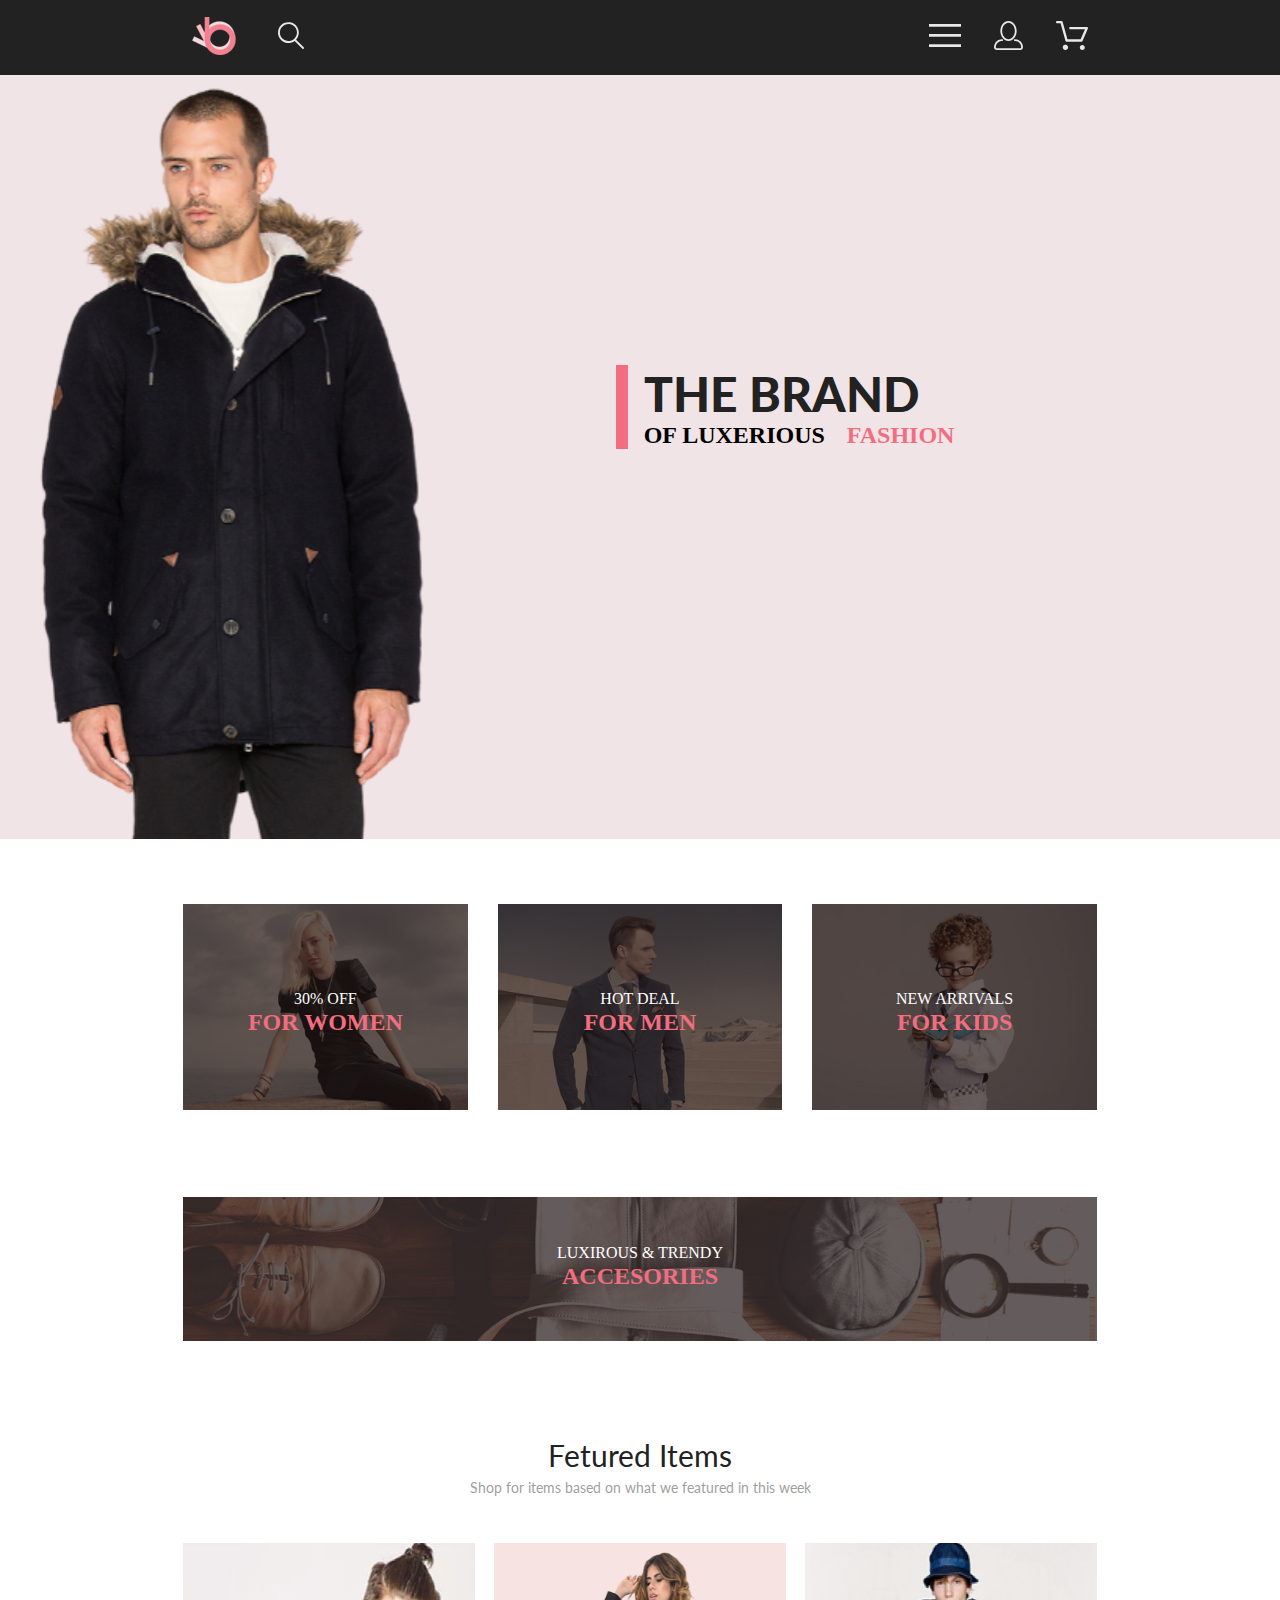
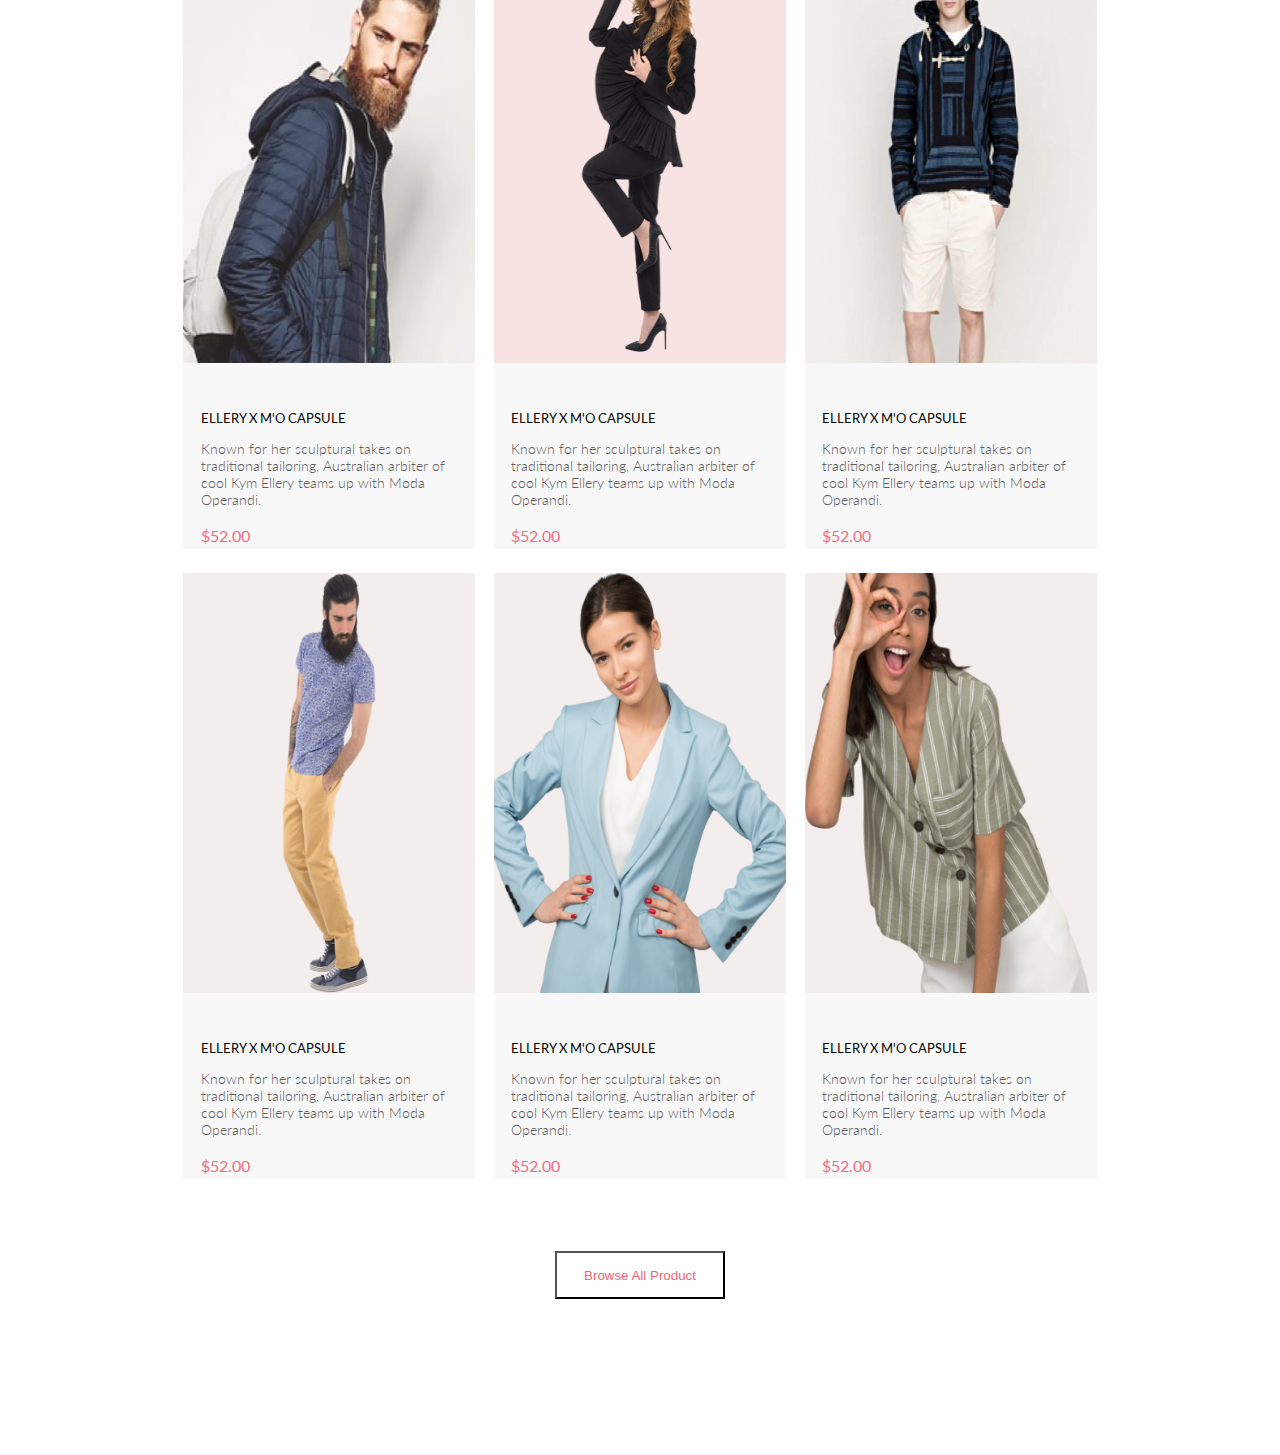
<file: dz8/index.html>
<!DOCTYPE html>
<html lang="en">
<head>
    <link href="https://fonts.googleapis.com/css2?family=Lato:wght@300;400;700;900&display=swap" rel="stylesheet">
    <meta charset="UTF-8">
    <meta name="viewport" content="width=device-width, initial-scale=1.0">
    <title>BRAND</title>
    <link rel="stylesheet" href="style.css">
</head>
<body>
    <div class="top">
        <header class="header">
            <div class="logo_and_quest">
                <a class="log" href="#">
                    <img src="img/logo_header.svg" alt="logo" class="logo">
                </a>
                <a class="q" href="#">
                    <img src="img/quest.svg" alt="quest" class="quest">
                </a>    
            </div>
            <nav class="menu_header">    
                <a class="menu" href="#">
                    <img src="img/menu.svg" alt="button_menu" class="button_menu">
                </a>
                <a class="regictr" href="#">
                    <img src="img/reg.svg" alt="button_reg" class="button_reg">
                </a>
                <a class="cart" href="#">
                    <img src="img/cart.svg" alt="button_cart" class="button_cart">
                </a>
            </nav>
        </header>     
        <section class="poster">
            <div class="post">
                <img src="img/poster.svg" alt="poster" class="photo_poster">
            </div>
            <div class="info_poster">
                <!-- <div class="text_poster"> -->
                <h1 class="title_poster">THE BRAND</h1>
                <h2 class="text1_poster">OF LUXERIOUS <span class="text2_poster"> FASHION</span> </h2>
                <!-- </div> -->
            </div>
        </section>
        <div class="basic_block">
            <section class="block_center">
                <article class="block_item">
                    <img  src="img/for_women.jpg" alt="for_women" class="img_item">
                    <div class="content_item">
                        <a class="for_women" href="#">
                            <p class="text_item">30% OFF</p>
                            <h3 class="title_item">FOR WOMEN</h3> 
                        </a>
                    </div>
                </article>
                <article class="block_item">
                    <img  src="img/for_men.jpg" alt="for_men" class="img_item">
                    <div class="content_item">
                        <a class="for_men" href="#">
                            <p class="text_item">HOT DEAL</p>
                            <h3 class="title_item">FOR MEN</h3> 
                        </a>
                    </div>
                </article>
                <article class="block_item">
                    <img  src="img/for_kids.jpg" alt="for_kids" class="img_item">
                    <div class="content_item">
                        <a class="for_kids" href="#">
                            <p class="text_item">NEW ARRIVALS</p>
                            <h3 class="title_item">FOR KIDS</h3> 
                        </a>
                    </div>
                </article>
                <article class="block_item big_item">
                    <img  src="img/acces.jpg" alt="for_acces" class="img_item">
                    <div class="content_item big_i">
                        <a class="acces" href="#">
                            <p class="text_item">LUXIROUS & TRENDY</p>
                            <h3 class="title_item">ACCESORIES</h3> 
                        </a>
                    </div>
                </article>
            </section>    
            <div class="products_block">
                <h2 class="title_products">Fetured Items</h2>
                <p class="text_products">Shop for items based on what we featured in this week</p> 
                <div class="products">
                    <section class="product_box">
                        <div class="p_box_1">
                            <img src="img/p1.png" alt="product" class="product_img">
                            <a href="#" class="catalog_basket">
                                <div class="columns-catalog_item item">
                                    <div class="item_logo"><img src="img/cart.svg"></div>
                                </div>
                                <p>Add to Cart</p>
                            </a>
                        </div>
                        <div class="p_box_2">
                            <a href="#" class="box_link">ELLERY X M'O CAPSULE</a>
                            <p class="product_text">Known for her sculptural takes on traditional tailoring, Australian arbiter of cool Kym Ellery teams up with Moda Operandi.</p>
                            <p class="product_price">$52.00</p> 
                        </div>    
                    </section>
                   
                    <section class="product_box">
                        <div class="p_box_1">
                            <img src="img/p2.png" alt="product" class="product_img">
                            <a href="#" class="catalog_basket">
                                <div class="columns-catalog_item item">
                                    <div class="item_logo"><img src="img/cart.svg"></div>
                                </div>
                                <p>Add to Cart</p>
                            </a>
                        </div>    
                        <div class="p_box_2">
                            <a href="#" class="box_link">ELLERY X M'O CAPSULE</a>
                            <p class="product_text">Known for her sculptural takes on traditional tailoring, Australian arbiter of cool Kym Ellery teams up with Moda Operandi.</p>
                            <p class="product_price">$52.00</p>     
                        </div>    
                    </section>
    
                    <section class="product_box">
                        <div class="p_box_1">
                            <img src="img/p3.png" alt="product" class="product_img">
                            <a href="#" class="catalog_basket">
                                <div class="columns-catalog_item item">
                                    <div class="item_logo"><img src="img/cart.svg"></div>
                                </div>
                                <p>Add to Cart</p>
                            </a>
                        </div>    
                        <div class="p_box_2">
                            <a href="#" class="box_link">ELLERY X M'O CAPSULE</a>
                            <p class="product_text">Known for her sculptural takes on traditional tailoring, Australian arbiter of cool Kym Ellery teams up with Moda Operandi.</p>
                            <p class="product_price">$52.00</p> 
                        </div>       
                    </section>
    
                    <section class="product_box">
                        <div class="p_box_1">
                            <img src="img/p4.png" alt="product" class="product_img">
                            <a href="#" class="catalog_basket">
                                <div class="columns-catalog_item item">
                                    <div class="item_logo"><img src="img/cart.svg" ></div>
                                </div>
                                <p>Add to Cart</p>
                            </a>
                        </div>
                        <div class="p_box_2">
                            <a href="#" class="box_link">ELLERY X M'O CAPSULE</a>
                            <p class="product_text">Known for her sculptural takes on traditional tailoring, Australian arbiter of cool Kym Ellery teams up with Moda Operandi.</p>
                            <p class="product_price">$52.00</p> 
                        </div>      
                    </section>
    
                    <section class="product_box">
                        <div class="p_box_1">
                            <img src="img/p5.png" alt="product" class="product_img">
                            <a href="#" class="catalog_basket">
                                <div class="columns-catalog_item item">
                                    <div class="item_logo"><img src="img/cart.svg" ></div>
                                </div>
                                <p>Add to Cart</p>
                            </a>
                        </div>
                        <div class="p_box_2">
                            <a href="#" class="box_link">ELLERY X M'O CAPSULE</a>
                            <p class="product_text">Known for her sculptural takes on traditional tailoring, Australian arbiter of cool Kym Ellery teams up with Moda Operandi.</p>
                            <p class="product_price">$52.00</p> 
                        </div>    
                    </section>
    
                    <section class="product_box">
                        <div class="p_box_1">
                            <img src="img/p6.png" alt="product" class="product_img">
                            <a href="#" class="catalog_basket">
                                <div class="columns-catalog_item item">
                                    <div class="item_logo"><img src="img/cart.svg" ></div>
                                </div>
                                <p>Add to Cart</p>
                            </a>
                        </div>
                        <div class="p_box_2">
                            <a href="#" class="box_link">ELLERY X M'O CAPSULE</a>
                            <p class="product_text">Known for her sculptural takes on traditional tailoring, Australian arbiter of cool Kym Ellery teams up with Moda Operandi.</p>
                            <p class="product_price">$52.00</p>   
                        </div>     
                    </section>
                </div> 
                <a class="browse" href="#">
                    <button class="button_browse">Browse All Product</button>
                </a>
            </div>
        </div>
    </div>
</body>
</html>
</file>
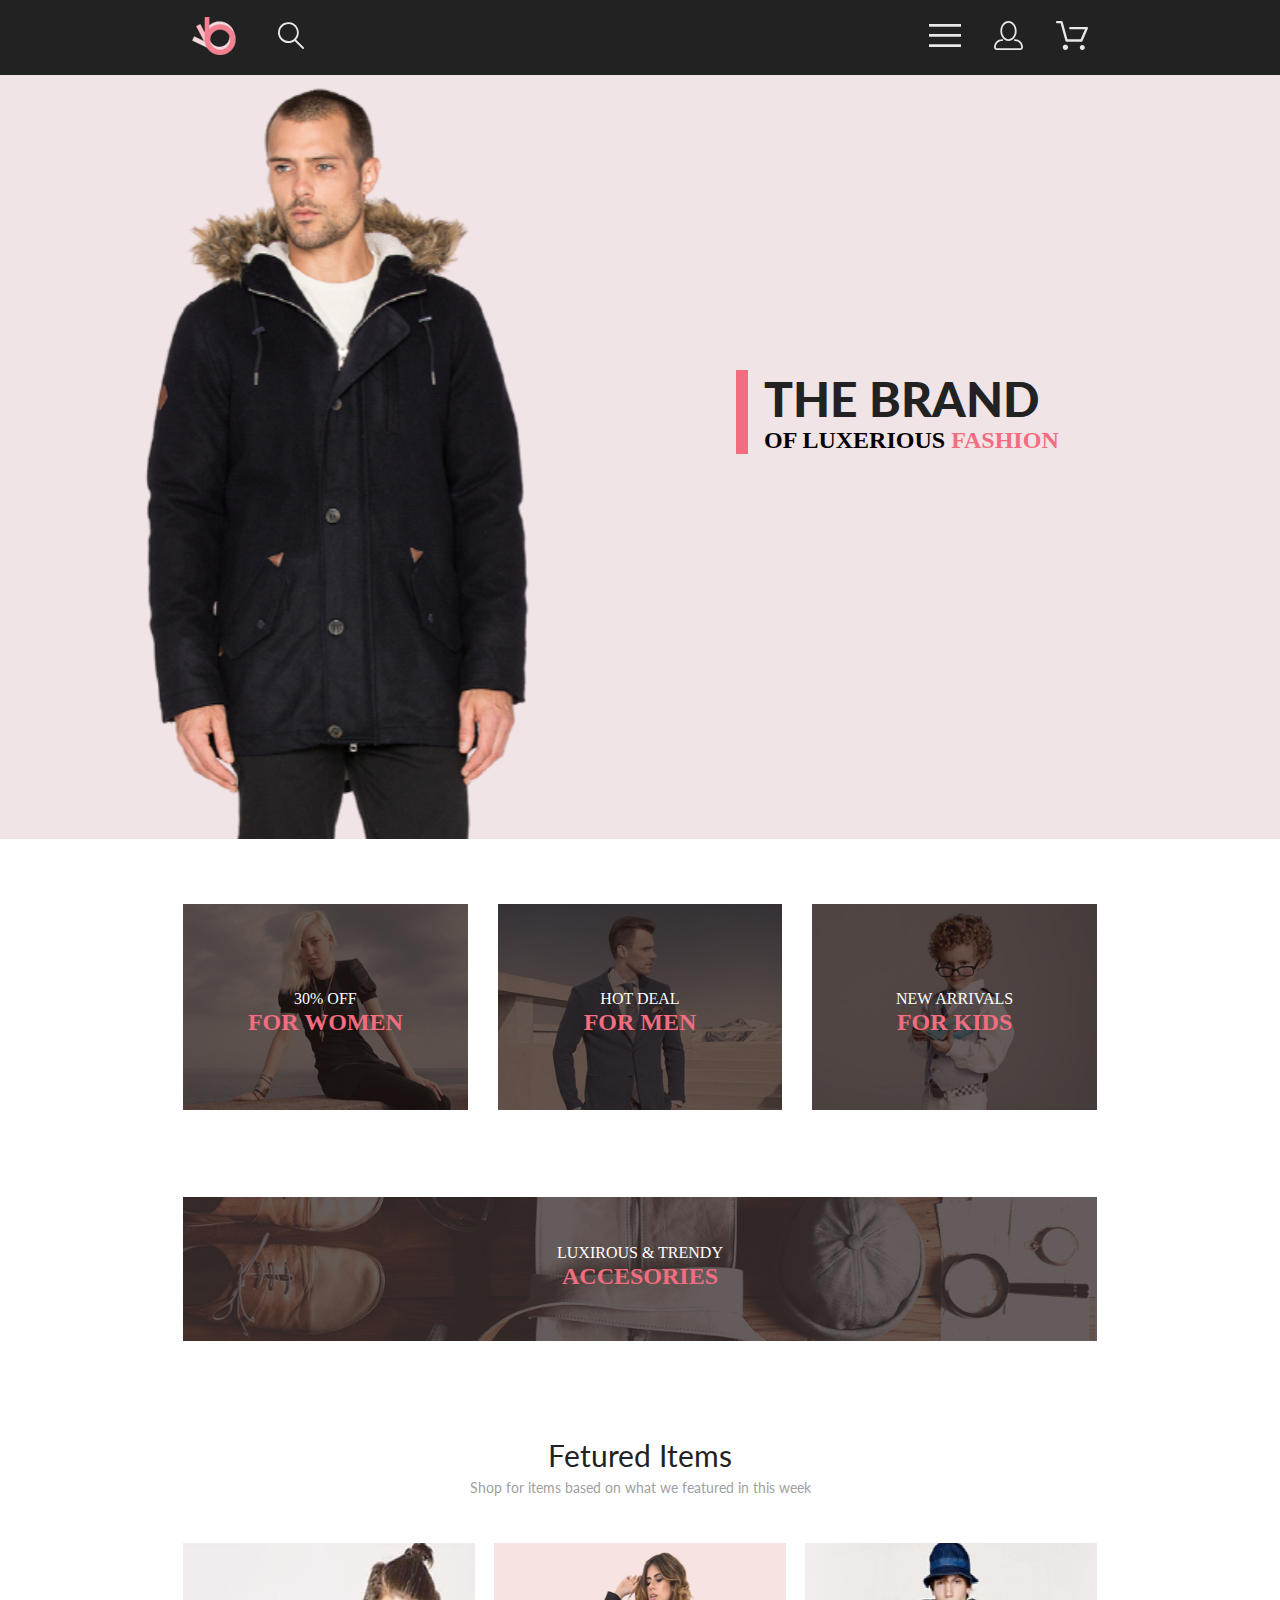
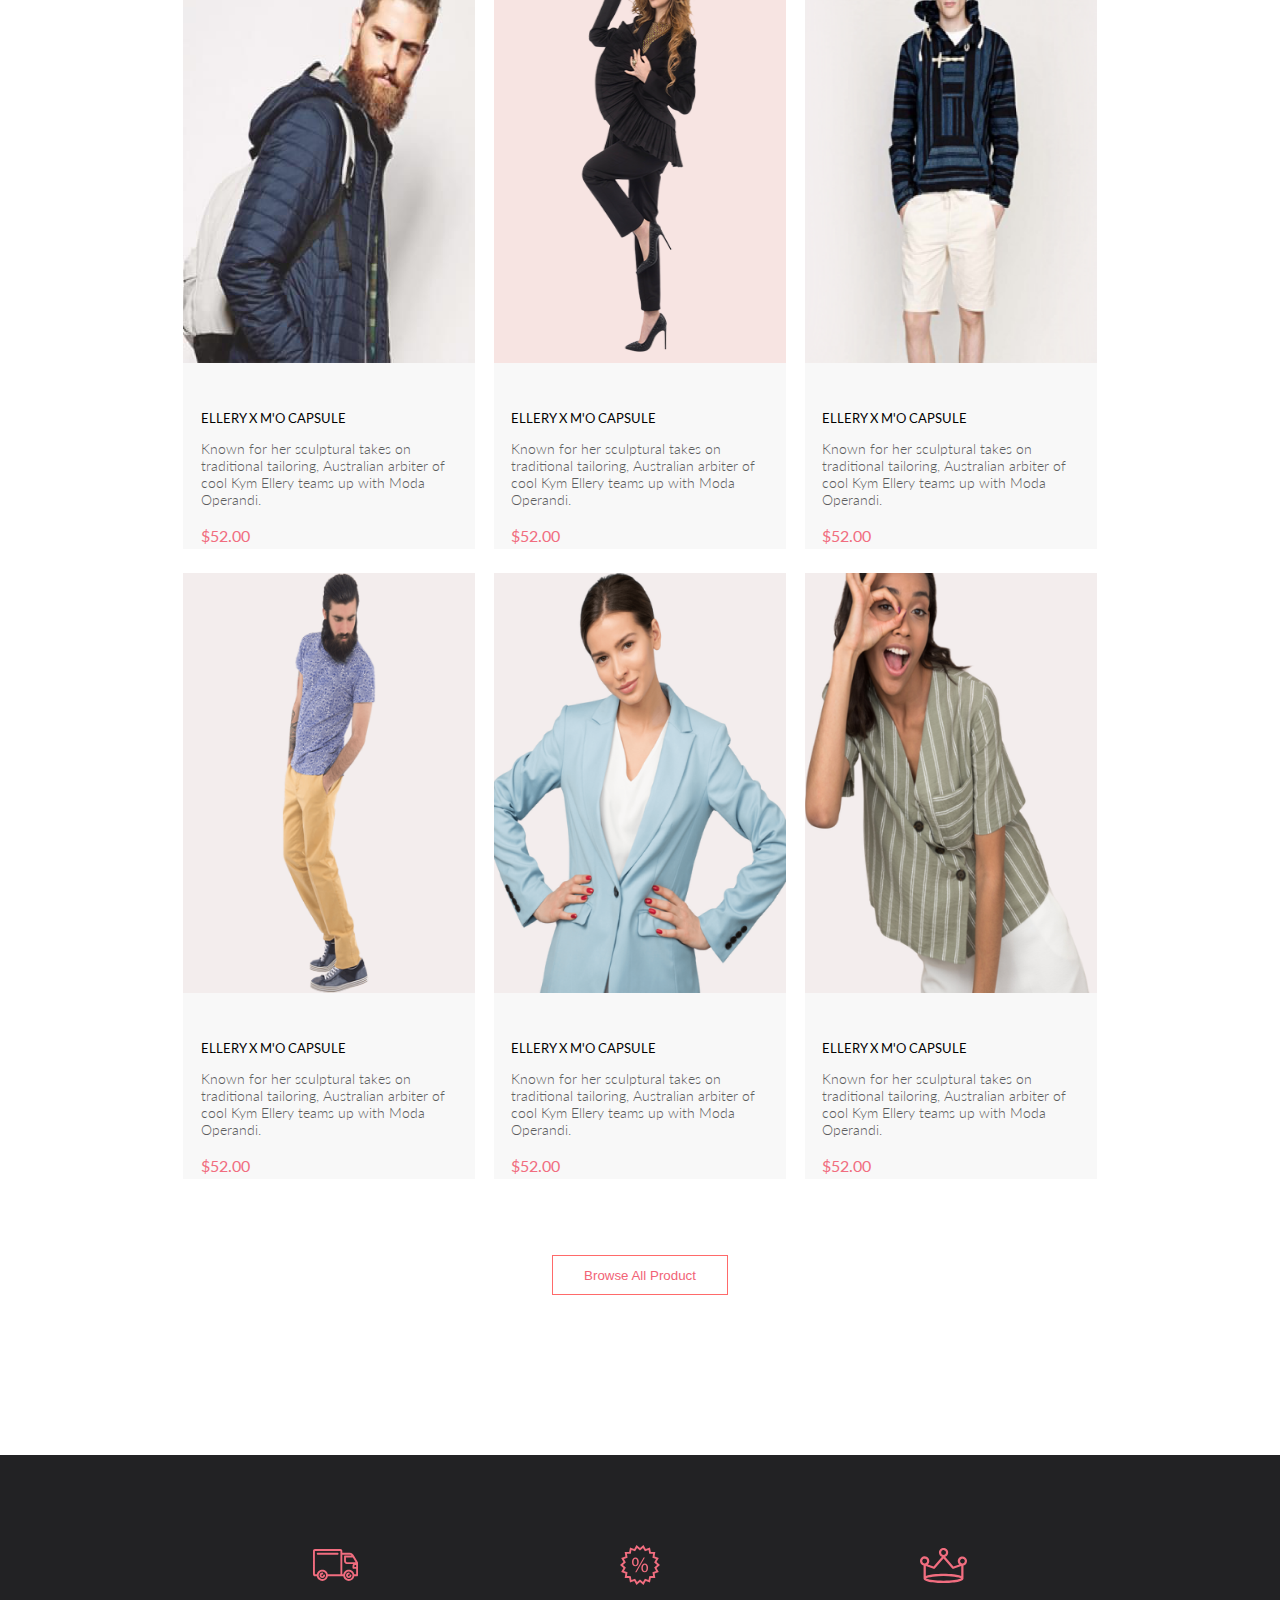
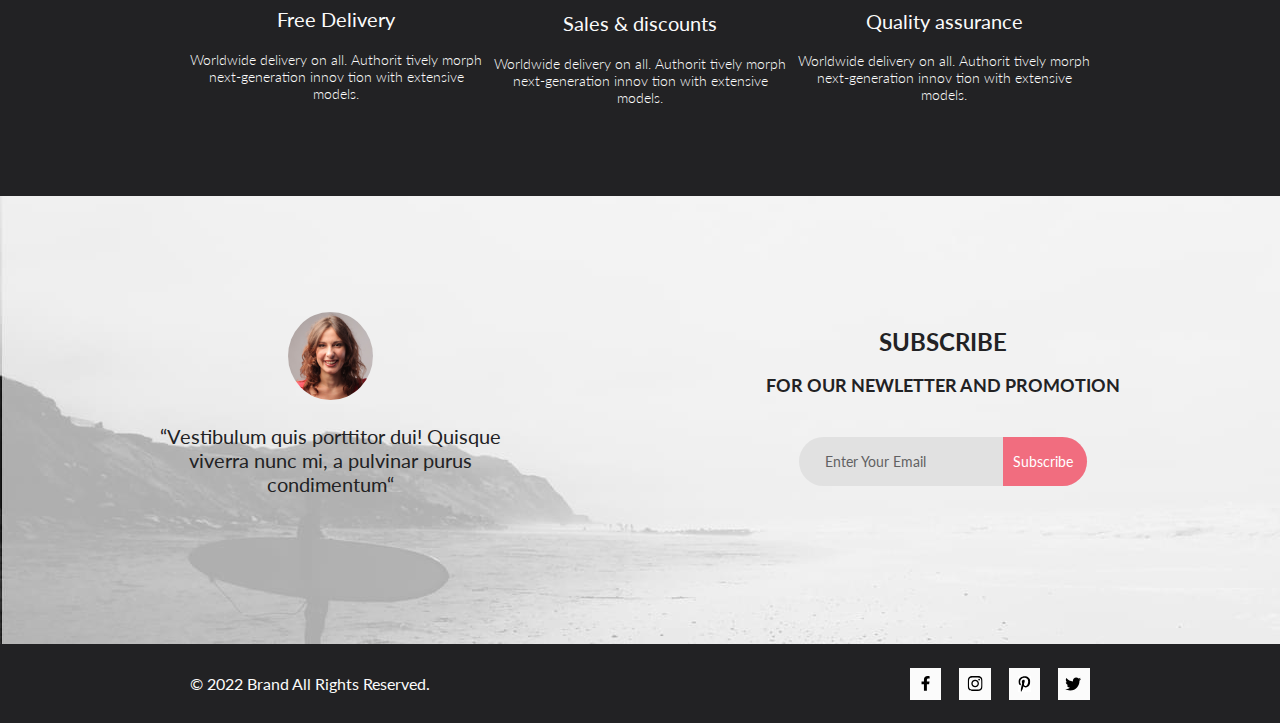
<file: dz9/index.html>
<!DOCTYPE html>
<html lang="en">

<head>
    <link href="https://fonts.googleapis.com/css2?family=Lato:wght@300;400;700;900&display=swap" rel="stylesheet">
    <meta charset="UTF-8">
    <meta name="viewport" content="width=device-width, initial-scale=1.0">
    <title>BRAND</title>
    <link rel="stylesheet" href="style.css">
</head>

<body>
    <div class="top">
        <header class="header">
            <div class="logo_and_quest">
                <a class="log" href="#">
                    <img src="img/logo_header.svg" alt="logo" class="logo">
                </a>
                <a class="q" href="#">
                    <img src="img/quest.svg" alt="quest" class="quest">
                </a>
            </div>
            <div class="menu_header">
                <a class="menu">
                    <img src="img/menu.svg" alt="button_menu" class="button_menu">
                </a>
                <a class="regictr" href="#">
                    <img src="img/reg.svg" alt="button_reg" class="button_reg">
                </a>
                <a class="cart" href="#">
                    <img src="img/cart.svg" alt="button_cart" class="button_cart">
                </a>
            </div>
        </header>
        <section class="poster">
            <div class="post">
                <img src="img/poster.svg" alt="poster" class="photo_poster">
            </div>
            <div class="info_poster">
                <h1 class="title_poster">THE BRAND</h1>
                <h2 class="text1_poster">OF LUXERIOUS <span class="text2_poster"> FASHION</span> </h2>
            </div>
        </section>
        <div class="basic_block">
            <section class="block_center">
                <article class="block_item">
                    <img src="img/for_women.jpg" alt="for_women" class="img_item">
                    <div class="content_item">
                        <a class="for_women" href="#">
                            <p class="text_item">30% OFF</p>
                            <h3 class="title_item">FOR WOMEN</h3>
                        </a>
                    </div>
                </article>
                <article class="block_item">
                    <img src="img/for_men.jpg" alt="for_men" class="img_item">
                    <div class="content_item">
                        <a class="for_men" href="#">
                            <p class="text_item">HOT DEAL</p>
                            <h3 class="title_item">FOR MEN</h3>
                        </a>
                    </div>
                </article>
                <article class="block_item">
                    <img src="img/for_kids.jpg" alt="for_kids" class="img_item">
                    <div class="content_item">
                        <a class="for_kids" href="#">
                            <p class="text_item">NEW ARRIVALS</p>
                            <h3 class="title_item">FOR KIDS</h3>
                        </a>
                    </div>
                </article>
                <article class="block_item big_item">
                    <img src="img/acces.jpg" alt="for_acces" class="img_item">
                    <div class="content_item big_i">
                        <a class="acces" href="#">
                            <p class="text_item">LUXIROUS & TRENDY</p>
                            <h3 class="title_item">ACCESORIES</h3>
                        </a>
                    </div>
                </article>
            </section>
            <div class="products_block">
                <h2 class="title_products">Fetured Items</h2>
                <p class="text_products">Shop for items based on what we featured in this week</p>
                <div class="products">
                    <section class="product_box">
                        <div class="p_box_1">
                            <img src="img/p1.png" alt="product" class="product_img">
                            <a href="#" class="catalog_basket">
                                <div class="columns-catalog_item item">
                                    <div class="item_logo"><img src="img/cart.svg"></div>
                                </div>
                                <p>Add to Cart</p>
                            </a>
                        </div>
                        <div class="p_box_2">
                            <a href="#" class="box_link">ELLERY X M'O CAPSULE</a>
                            <p class="product_text">Known for her sculptural takes on traditional tailoring, Australian
                                arbiter of cool Kym Ellery teams up with Moda Operandi.</p>
                            <p class="product_price">$52.00</p>
                        </div>
                    </section>

                    <section class="product_box">
                        <div class="p_box_1">
                            <img src="img/p2.png" alt="product" class="product_img">
                            <a href="#" class="catalog_basket">
                                <div class="columns-catalog_item item">
                                    <div class="item_logo"><img src="img/cart.svg"></div>
                                </div>
                                <p>Add to Cart</p>
                            </a>
                        </div>
                        <div class="p_box_2">
                            <a href="#" class="box_link">ELLERY X M'O CAPSULE</a>
                            <p class="product_text">Known for her sculptural takes on traditional tailoring, Australian
                                arbiter of cool Kym Ellery teams up with Moda Operandi.</p>
                            <p class="product_price">$52.00</p>
                        </div>
                    </section>

                    <section class="product_box">
                        <div class="p_box_1">
                            <img src="img/p3.png" alt="product" class="product_img">
                            <a href="#" class="catalog_basket">
                                <div class="columns-catalog_item item">
                                    <div class="item_logo"><img src="img/cart.svg"></div>
                                </div>
                                <p>Add to Cart</p>
                            </a>
                        </div>
                        <div class="p_box_2">
                            <a href="#" class="box_link">ELLERY X M'O CAPSULE</a>
                            <p class="product_text">Known for her sculptural takes on traditional tailoring, Australian
                                arbiter of cool Kym Ellery teams up with Moda Operandi.</p>
                            <p class="product_price">$52.00</p>
                        </div>
                    </section>

                    <section class="product_box">
                        <div class="p_box_1">
                            <img src="img/p4.png" alt="product" class="product_img">
                            <a href="#" class="catalog_basket">
                                <div class="columns-catalog_item item">
                                    <div class="item_logo"><img src="img/cart.svg"></div>
                                </div>
                                <p>Add to Cart</p>
                            </a>
                        </div>
                        <div class="p_box_2">
                            <a href="#" class="box_link">ELLERY X M'O CAPSULE</a>
                            <p class="product_text">Known for her sculptural takes on traditional tailoring, Australian
                                arbiter of cool Kym Ellery teams up with Moda Operandi.</p>
                            <p class="product_price">$52.00</p>
                        </div>
                    </section>

                    <section class="product_box">
                        <div class="p_box_1">
                            <img src="img/p5.png" alt="product" class="product_img">
                            <a href="#" class="catalog_basket">
                                <div class="columns-catalog_item item">
                                    <div class="item_logo"><img src="img/cart.svg"></div>
                                </div>
                                <p>Add to Cart</p>
                            </a>
                        </div>
                        <div class="p_box_2">
                            <a href="#" class="box_link">ELLERY X M'O CAPSULE</a>
                            <p class="product_text">Known for her sculptural takes on traditional tailoring, Australian
                                arbiter of cool Kym Ellery teams up with Moda Operandi.</p>
                            <p class="product_price">$52.00</p>
                        </div>
                    </section>

                    <section class="product_box">
                        <div class="p_box_1">
                            <img src="img/p6.png" alt="product" class="product_img">
                            <a href="#" class="catalog_basket">
                                <div class="columns-catalog_item item">
                                    <div class="item_logo"><img src="img/cart.svg"></div>
                                </div>
                                <p>Add to Cart</p>
                            </a>
                        </div>
                        <div class="p_box_2">
                            <a href="#" class="box_link">ELLERY X M'O CAPSULE</a>
                            <p class="product_text">Known for her sculptural takes on traditional tailoring, Australian
                                arbiter of cool Kym Ellery teams up with Moda Operandi.</p>
                            <p class="product_price">$52.00</p>
                        </div>
                    </section>
                </div>
                <a class="browse" href="#">
                    <button class="button_browse">Browse All Product</button>
                </a>
            </div>
        </div>
        <section class="service">
            <article class="service_box">
                <img src="img/s1.svg" alt="logo_service" class="logo_service">
                <a href="#" class="service_link">Free Delivery</a>
                <p class="service_text">Worldwide delivery on all. Authorit tively morph next-generation innov tion with
                    extensive models.</p>
            </article>
            <article class="service_box">
                <img src="img/s2.svg" alt="logo_service" class="logo_service">
                <a href="#" class="service_link">Sales & discounts</a>
                <p class="service_text">Worldwide delivery on all. Authorit tively morph next-generation innov tion with
                    extensive models.</p>
            </article>
            <article class="service_box">
                <img src="img/s3.svg" alt="logo_service" class="logo_service">
                <a href="#" class="service_link">Quality assurance</a>
                <p class="service_text">Worldwide delivery on all. Authorit tively morph next-generation innov tion with
                    extensive models.</p>
            </article>
        </section>
        <section class="contact_info">
            <figure class="contact_info_box">
                <img src="img/face.png" alt="info_foto" class="info_photo">
                <p class="info_contact_text">“Vestibulum quis porttitor dui! Quisque<br> viverra nunc mi, a pulvinar
                    purus<br> condimentum“</p>
            </figure>
            <article class="contact_info_box">
                <p class="form_text">SUBSCRIBE<br><span class="form_text_1">FOR OUR NEWLETTER AND PROMOTION</span></p>
                <div class="registr">
                    <form action="#" class="field">
                    <input value="Enter Your Email" type="email" class="reg_1">
                    <button type="submit" class="reg_2">Subscribe</button>
                    </form>
                </div> 
            </article>
        </section>
        <section class="footer_bottom">
            <article class="info_footer_bottom">
                <p class="info_footer_text">© 2022 Brand All Rights Reserved.</p>
            </article>
            <article class="info_footer_bottom_2">
                <div class="logo_photo_box">
                    <div class="square">
                        <img src="img/f1.svg" alt="logo_foto">
                    </div>
                    <div class="square">
                        <img src="img/f2.svg" alt="logo_foto">
                    </div>
                    <div class="square">
                        <img src="img/f3.svg" alt="logo_foto">
                    </div>
                    <div class="square">
                        <img src="img/f4.svg" alt="logo_foto">
                    </div>  
                </div>
            </article>
        </section>
    </div>
</body>

</html>
</file>
<file: dz8/style.css>
* {
    margin: 0;
    padding: 0;
    box-sizing: border-box;
}

.top {
    max-width: 1600px;
    margin: auto; 
}
  
a {
    text-decoration: none;
  }

.header {
    width: 100%;
    min-height: 75px;
    background: #222222;
    display: flex;
    justify-content: space-between;
    align-items: center;
}

.logo_and_quest {
    display: flex;
    justify-content:center;
    align-items: center;
    margin-left: 15%;
}

.logo {
    min-height: 38px;
    margin-right: 2.56em;
}

.quest {
    min-height: 27px;
}

.menu_header {
    min-height: 29px;
    margin-right: 15%;
    display: flex;
    justify-content: center;
    align-items: center;
    gap: 33px; 
}

.poster {
    width: 100%; 
    height: 47.75em;
    background: #F1E4E6;
    display: flex;
    justify-content: center;
    align-items: center;
    margin-bottom: 65px;
}

.post {
    width: 100%;
    height: 47.75em;
}



.info_poster {
     
    width: 100%; 
    height: 47.75em;
    justify-content: center;
    padding-top: 290px
    
}



 .title_poster {
    width: 17.7em;
    border-left: 12px solid #F16D7F;
    padding-left: 16px;
    display: block;
    color: #222;
    font-size: 48px;
    font-family: Lato;
    font-style: normal;
    font-weight: 900;
    line-height: normal;
 }

.text1_poster { 
    width: 17.7em;
    padding-left: 16px;
    font-size: 24px;
    border-left: 12px solid #F16D7F;
}

.text2_poster {
    width: 17.7em;
    padding-left: 16px;
    font-size: 24px;
    color: #F16D7F;
}

.basic_block{
    display: block;
    justify-content: center;
    align-items: center;
    padding-left: 14.3%;
    padding-right: 14.3%;
    margin-bottom: 3.75em;
}

.block_center {
    display: grid;
    gap: 30px;
    grid-template-columns: repeat(3, 1fr);    
    background: #FFF;
}

.block_item {
    position: relative;
    height: 263px;
}

.big_item {
    position: relative;
    height: 180px;
    grid-column: 1 / -1;
}

.img_item {
    position: absolute;
    max-width: 100%;
}

.content_item {
    width: 100%;
    height: 100%;
    position: absolute;
    padding-top: 30%;
    justify-content: center;
    align-items: center;
}

.big_i {
    padding-top: 5%;
}


.text_item {
    font-style: normal;
    font-weight: 400px;
    font-size: 16px;
    line-height: 19px;
    text-align: center;
    color: #FFFFFF;
}

.title_item {
    font-style: normal;
    font-weight: 700;
    font-size: 24px;
    line-height: 29px;
    text-align: center;
    color: #F16D7F;
}

.products_block {
    background: #FFF;
    padding-bottom: 96px;
    padding-top: 60px;
    display: block;
    justify-content: center; 
    align-items: center;
}

.title_products {
    color: #222;
    font-size: 30px;
    font-family: Lato;
    font-style: normal;
    font-weight: 400;
    line-height: normal;
    text-align: center;
    padding-bottom: 6px;
}

.text_products {
    color: #9F9F9F;
    font-size: 14px;
    font-family: Lato;
    font-style: normal;
    font-weight: 400px;
    line-height: normal;
    text-align: center;
    padding-bottom: 47px;
}

.products {
    display: flex;
    justify-content: space-between;
    flex-wrap: wrap;  
    background: #FFF;
    padding-bottom: 3em;
}

.product_box {
    display: flex;
    width: 32%;
    margin-bottom: 1.5em;
    flex-direction: column;
    justify-content: center;
    align-items: center;
    gap: 16px;
    background:  #F8F8F8;
}

.p_box_1{
    position: relative;
}

.product_img {
    width: 100%;
    height: 420px; 
}

.catalog_basket {
    position: absolute;
    top: 188px;
    left: 111px;
    border: 1px solid #fff;
    color: #FFFFFF;
    width: 139px;
    height: 44px;
    font-style: normal;
    font-weight: 400;
    font-size: 24px;
    line-height: 17px;
    display: flex;
    justify-content: center;
    align-items: center;
    transition: all 0.3s ease 0s;
    opacity: 0;
    z-index: 100;
  }

  .catalog_basket p {
    font-size: 14px;
    padding: 0rem 0rem 0rem 0.6875rem;
  }
  .catalog_basket::before {
    content: "";
    color: #FFFFFF;
    transition: all 0.3s ease 0s;
  }

  .catalog_basket:hover {
    color: #F16D7F;
    border: 1px solid #F16D7F;
  }
  .catalog_basket:hover::before {
    color: #F16D7F;
  }
  .p_box_1:hover {
    transition: all 0.3s ease 0s;
  }
  .p_box_1:hover .catalog_basket {
    opacity: 1;
  }
  .p_box_1:hover .product_img {
    opacity: 1;
  }

.p_box_2 {
    background-color: #F8F8F8;
    width: 100%;
    height: 10.375em;
    padding: 9% 6% 8% 6%;
    display: block;
    justify-content: center; 
    align-items: center;
}

.box_link {
    width: 100%;
    height: 16px;
    color: #000;
    font-size: 13px;
    font-family: Lato;
    font-style: normal;
    font-weight: 400px;
    line-height: normal;
    
}

.product_text {
    width: 100%;
    color: #5D5D5D;
    font-size: 14px;
    font-family: Lato;
    font-style: normal;
    font-weight: 300;
    line-height: normal;
    padding-top: 13px;
    padding-bottom: 18px;
}

.product_price {
    width: 20%;
    flex-direction: column;
    color: #F16D7F;
    font-size: 16px;
    font-family: Lato;
    font-style: normal;
    font-weight: 400;
    line-height: normal;
}

.button_browse {
    width: 18.6%;
    height: 48px;
    flex-shrink: 0;  
    align-items: center;
    color: #F26376;
    background: #FFF; 
}

.browse {
    display: flex;
    justify-content: center;
    border: 1px;
    border: #FF6A6A;
} 

@media screen and (min-width: 768px) and (max-width: 1024px) {

    .product_box {
        width: 48%;
    }  
}

@media screen and (min-width: 320px) and (max-width: 767px) {

    .poster { 
        width: 100%;
        flex-wrap: wrap;
        margin-bottom: 2%;
    }

    .post, .photo_poster {
        width: 0; 
    }

    .info_poster {
        width: 100%;
        justify-content: center;
        padding-left: 20%;
        
    }

    /* .title_poster {
        width: 85%;
        

    } */

    .block_center {
        display: flex;
        justify-content: center;
        align-items: center;
        width: 100%;
        flex-wrap: wrap;
        margin-bottom: 2%;

    } 

    .basic_block{
        padding-left: 3%;
        padding-right: 3%;
        margin-bottom: 3.75em;
    }

    .block_item {
        width: 100%;
        padding-bottom: 2em;

    }

    .img_item {
        width: 100%;
        height: 97%;
    }


    .product_box {
        width: 98%;
    }
}
</file>
<file: dz9/style.css>
* {
    margin: 0;
    padding: 0;
    box-sizing: border-box;
}

.top {
    max-width: 1600px;
    margin: auto; 
}
  
a {
    text-decoration: none;
  }

.header {
    width: 100%;
    min-height: 75px;
    background: #222222;
    display: flex;
    justify-content: space-between;
    align-items: center;
}

.logo_and_quest {
    display: flex;
    justify-content:center;
    align-items: center;
    margin-left: 15%;
}

.logo {
    min-height: 38px;
    margin-right: 2.56em;
}

.quest {
    min-height: 27px;
}

.menu_header {
    min-height: 29px;
    margin-right: 15%;
    display: flex;
    justify-content: center;
    align-items: center;
    gap: 33px; 
}

.poster {
    width: 100%; 
    height: 47.75em;
    background: #F1E4E6;
    display: flex;
    justify-content: center;
    align-items: center;
    margin-bottom: 65px;
}

.post {
    width: 50%;
    height: 100%;
    display: flex;
    justify-content: center;
    align-items: center;
}

.info_poster {
    width: 50%; 
    height: 100%;
    justify-content: center;
    padding-bottom: 91px;
    padding-left: 7.5%;
    display: flex;
    justify-content: center;
    align-items: center;
    flex-direction: column;
}

 .title_poster {
    width: 100%;
    border-left: 12px solid #F16D7F;
    padding-left: 16px;
    display: block;
    color: #222;
    font-size: 48px;
    font-family: Lato;
    font-style: normal;
    font-weight: 900;
    line-height: normal;
 }

.text1_poster { 
    width: 100%;
    font-size: 24px;
    border-left: 12px solid #F16D7F;padding-left: 16px;
}

.text2_poster {
    width: 100%;
    /* padding-left: 1em; */
    font-size: 24px;
    color: #F16D7F;
}

.basic_block{
    display: block;
    justify-content: center;
    align-items: center;
    padding-left: 14.3%;
    padding-right: 14.3%;
    margin-bottom: 3.75em;
}

.block_center {
    display: grid;
    gap: 30px;
    grid-template-columns: repeat(3, 1fr);    
    background: #FFF;
}

.block_item {
    position: relative;
    height: 263px;
}

.big_item {
    position: relative;
    height: 180px;
    grid-column: 1 / -1;
}

.img_item {
    position: absolute;
    max-width: 100%;
}

.content_item {
    width: 100%;
    height: 100%;
    position: absolute;
    padding-top: 30%;
    justify-content: center;
    align-items: center;
}

.big_i {
    padding-top: 5%;
}

.text_item {
    font-style: normal;
    font-weight: 400px;
    font-size: 16px;
    line-height: 19px;
    text-align: center;
    color: #FFFFFF;
}

.title_item {
    font-style: normal;
    font-weight: 700;
    font-size: 24px;
    line-height: 29px;
    text-align: center;
    color: #F16D7F;
}

.products_block {
    background: #FFF;
    padding-bottom: 96px;
    padding-top: 60px;
    display: block;
    justify-content: center; 
    align-items: center;
}

.title_products {
    color: #222;
    font-size: 30px;
    font-family: Lato;
    font-style: normal;
    font-weight: 400;
    line-height: normal;
    text-align: center;
    padding-bottom: 6px;
}

.text_products {
    color: #9F9F9F;
    font-size: 14px;
    font-family: Lato;
    font-style: normal;
    font-weight: 400px;
    line-height: normal;
    text-align: center;
    padding-bottom: 47px;
}

.products {
    display: flex;
    justify-content: space-between;
    flex-wrap: wrap;  
    background: #FFF;
    padding-bottom: 48px;
}

.product_box {
    display: flex;
    width: 32%;
    margin-bottom: 1.5em;
    flex-direction: column;
    justify-content: center;
    align-items: center;
    gap: 16px;
    background:  #F8F8F8;
}

.p_box_1 {
    position: relative;
}

.p_box_1:hover {
    content:'';
    fill: rgba(58, 56, 56, 0.86);
    transition: all 0.3s ease 0s;
    opacity: 2;
    z-index: 100;
}

.product_img {
    width: 100%;
    height: 420px; 
}

.catalog_basket {
    position: absolute;
    top: 188px;
    left: 111px;
    border: 1px solid #fff;
    color: #FFFFFF;
    width: 139px;
    height: 44px;
    font-style: normal;
    font-weight: 400;
    font-size: 24px;
    line-height: 17px;
    display: flex;
    justify-content: center;
    align-items: center;
    transition: all 0.3s ease 0s;
    opacity: 0;
    z-index: 100;
  }

  .catalog_basket p {
    font-size: 14px;
    padding: 0rem 0rem 0rem 0.6875rem;
  }
  .catalog_basket::before {
    content: "";
    color: #FFFFFF;
    transition: all 0.3s ease 0s;
  }

  .catalog_basket:hover {
    color: #F16D7F;
    border: 1px solid #F16D7F;
  }
  .catalog_basket:hover::before {
    color: #F16D7F;
  }
  .p_box_1:hover {
    transition: all 0.3s ease 0s;
  }
  .p_box_1:hover .catalog_basket {
    opacity: 1;
  }
  .p_box_1:hover .product_img {
    opacity: 1;
  }

.p_box_2 {
    background-color: #F8F8F8;
    width: 100%;
    height: 10.375em;
    padding: 9% 6% 8% 6%;
    display: block;
    justify-content: center; 
    align-items: center;
}

.box_link {
    width: 100%;
    height: 16px;
    color: #000;
    font-size: 13px;
    font-family: Lato;
    font-style: normal;
    font-weight: 400px;
    line-height: normal;
    
}

.product_text {
    width: 100%;
    color: #5D5D5D;
    font-size: 14px;
    font-family: Lato;
    font-style: normal;
    font-weight: 300;
    line-height: normal;
    padding-top: 13px;
    padding-bottom: 18px;
}

.product_price {
    width: 20%;
    flex-direction: column;
    color: #F16D7F;
    font-size: 16px;
    font-family: Lato;
    font-style: normal;
    font-weight: 400;
    line-height: normal;
}

.browse {
    width: 100%;
    height: 3em;
    display: flex;
    justify-content: center;
    align-items: center;
    border: 1px;
    border: #FF6A6A;
    padding-left: 2.44em;
    padding-right: 2.44em;
}

.button_browse {
    width: 13.25em;
    height: 3em; 
    color: #F26376;
    background: #FFF;
    border: 1px solid #ff6a6a; 
}

.button_browse:hover {
    content: "";
    color: #FFF;
    background: rgba(255, 106, 106, 1);
    transition: all 0.3s ease 0s;
}

.service {
    width: 100%;
    height: 341px;
    background-color: #222224;
    display: flex;
    justify-content: center;
    align-items: center;
    padding-left: 14.375%;
    padding-right: 14.375%;
}

.service_box {
    display: flex;
    justify-content: center;
    align-items: center;  
    flex-direction: column;
}

.logo_service {
    align-items: center;
    margin-bottom: 1.625em;
}

.service_link {
    color: #FBFBFB;
    font-family: Lato;
    font-size: 19.96px;
    font-style: normal;
    font-weight: 400;
    line-height: normal;
    margin-bottom: 1em;
}

.service_text {
    color: #FBFBFB;
    text-align: center;
    font-family: Lato;
    font-size: 13.972px;
    font-style: normal;
    font-weight: 300;
    line-height: normal;
}

.contact_info {
    width: 100%;
    height: 448px;
    background-size: cover;
    background-position-y: bottom;
    background-image:url("img/0.jpg"); 
    display: flex;
    justify-content:space-between;
    align-items: center;
    padding: 0 10%;
}

.contact_info_box {
    display: flex;
    justify-content: center;
    align-items: center;  
    flex-direction: column;
    padding: 0 2em 2em 2em;
}

.info_photo {
    border-radius:50%;
    width: 25%;
    margin-bottom: 24px;
}

.info_contact_text {
    color: #222224;
    text-align: center;
    font-family: Lato;
    font-size: 20px;
    font-style: normal;
    font-weight: 400;
    line-height: normal;
}

.form_text {
    color: #222224;
    text-align: center;
    font-family: Lato;
    font-size: 24px;
    font-style: normal;
    font-weight: 700;
    line-height: 167.2%;
    padding-bottom: 32px;
}

.form_text_1 {
    font-size: 18px;
}

.registr .field {
    height: 49px;
    background-color: #E1E1E1;
    display: flex;
    justify-content:flex-end;
    align-items: center;
    border-radius: 30px;
}

.reg_1 {
    /* width: 69%; */
    height: 49px;
    background-color: #E1E1E1;
    color: #222224;
    border: 0px;
    font-family: Lato;
    font-size: 14px;
    font-style: normal;
    font-weight: 400;
    line-height: normal;
    opacity: 0.6710000038146973;
    padding-left: 20px;

    border-radius: 30px 0 0 30px;
}

.reg_2 {
    width: 29%;
    height: 49px;
    align-items: end;
    background-color: #F16D7F;
    border: 0px;
    border-radius: 0 30px 30px 0;
    color: #FFF;
    text-align: center;
    font-family: Lato;
    font-size: 14px;
    font-style: normal;
    font-weight: 400;
    line-height: normal;
    padding: 0 20px 0 10px;
}

.reg_2:hover {
    content: "";
    background: #E05C6E;
    transition: all 0.3s ease 0s;
}


.footer_bottom{
    width: 100%;
    height: 79px;
    background-color: #222224;
    display: flex;
    justify-content: center;
    align-items: center;
} 

.info_footer_bottom {
    width: 35.125%;
    align-items: center;
}

.info_footer_bottom_2 {
    width: 35.125%;
    align-items: center;
}

.info_footer_text {
    color: #FBFBFB;
    font-family: Lato;
    font-size: 16px;
    font-style: normal;
    font-weight: 400;
    line-height: normal;
}

.square {
    background-color: #FBFBFB; 
    width: 1.965em;
    height: 2em;
    display: flex;
    align-items: center;
    justify-content: center;
    gap: 0.456em;
}

.square:hover {
    content: "";   
    background: #F16D7F;
    transition: all 0.3s ease 0s;
}

.logo_photo_box{
    background-color: #222224;
    display:flex;
    justify-content: space-between;
    padding-left: 60%;
    
}

.logo_photo:hover path{
    fill: #FFF;
}






@media screen and (min-width: 768px) and (max-width: 1024px) {

    .product_box {
        width: 48%;
    }  

    .service {
        width: 100%;
        height: 610px;
        flex-wrap: wrap;
        padding-top: 3em;
        padding-bottom: 1em;
    }
    .service_box {
        padding-bottom: 3em;
    }

    .contact_info {
        width: 100%;
        height: 693px;
        flex-wrap: wrap;
        padding-top: 3em;
        padding-bottom: 13.68em;
    }
    .contact_info_box {
        width: 100%;
        padding-bottom: 3em;
    }
    
}

@media screen and (min-width: 320px) and (max-width: 767px) {

    .poster { 
        width: 100%;
        flex-wrap: wrap;
        margin-bottom: 2%;
    }

    .post, .photo_poster {
        width: 0; 
    }

    .info_poster {
        width: 100%;
        justify-content: center;
        padding-left: 20%;
        
    }

    .block_center {
        display: flex;
        justify-content: center;
        align-items: center;
        width: 100%;
        flex-wrap: wrap;
        margin-bottom: 2%;

    } 

    .basic_block{
        padding-left: 3%;
        padding-right: 3%;
        margin-bottom: 3.75em;
    }

    .block_item {
        width: 100%;
        padding-bottom: 2em;

    }

    .img_item {
        width: 100%;
        height: 97%;
    }


    .product_box {
        width: 98%;
    }

    .service {
        width: 100%;
        height: 610px;
        flex-wrap: wrap;
        padding-top: 3em;
        padding-bottom: 1em;
    }
    .service_box {
        padding-bottom: 3em;
    }

    .contact_info {
        width: 100%;
        height: 550px;
        flex-wrap: wrap;
        padding-top: 3em;
        padding-bottom: 13.68em;
    }
    .contact_info_box {
        width: 100%;
        padding-bottom: 3em;
    }

    .footer_bottom {
        flex-wrap: wrap;
        padding-top: 3em;
       justify-content: center;
       
    } 

    
    .info_footer_bottom {
        width: 100%;
        padding-bottom: 3em;
        background-color: #222224;
        display: flex;
        justify-content: center;

    }

    .info_footer_bottom_2 {
        width: 100%;
        padding-bottom: 3em;
        background-color: #222224;
        display: flex;
        justify-content: center;
        order: -1;

    }


    .logo_photo_box {
        width: 100%;
        padding: 10% 25% 10% 25%;
        
        
    }
}
</file>
